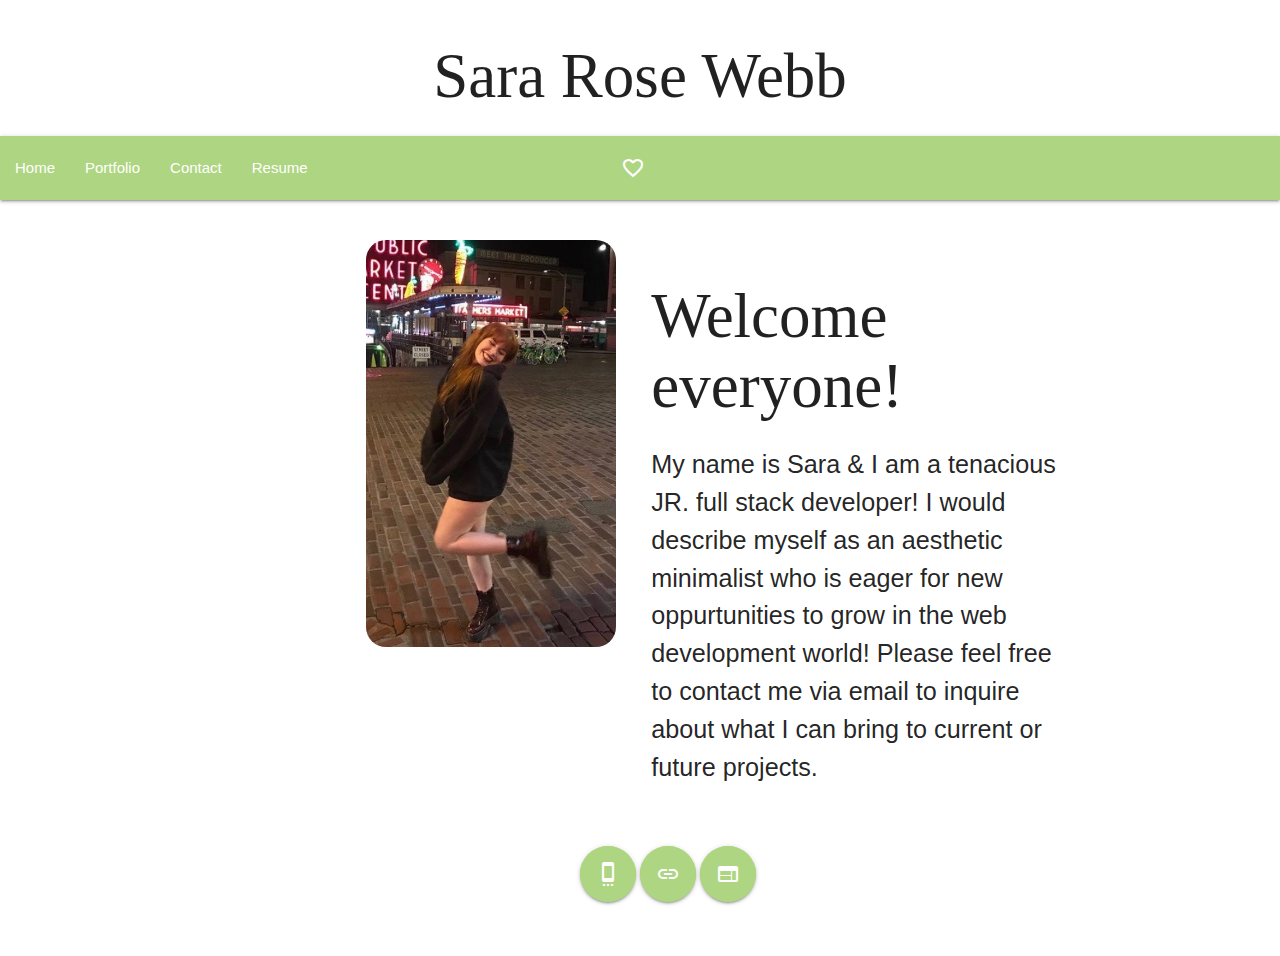
<file: index.html>
<!DOCTYPE html>
<html>
  <head>
    <!--Import Google Icon Font-->
    <link href="https://fonts.googleapis.com/icon?family=Material+Icons" rel="stylesheet">
    <!--Import materialize.css-->
    <link rel="stylesheet" href="https://cdnjs.cloudflare.com/ajax/libs/materialize/1.0.0/css/materialize.min.css">
    <link rel="stylesheet" href="style.css"
    <!--Let browser know website is optimized for mobile-->
    <meta name="viewport" content="width=device-width, initial-scale=1.0"/>
  </head>
  <title>Sara Rose Webb</title>
  <div class="container whatever"></div>
<h1  class="center-align" id="whatever">Sara Rose Webb</h1>
<nav>
    <div class=" light-green lighten-2 nav-wrapper hoverable">
      <a href="#" class="brand-logo center  "><i class="material-icons">favorite_border</i></a>
      <ul id="nav-mobile" class="left hide-on-med-and-down">
        <li><a href="index.html">Home</a></li>
        <li><a href="portfolio.html">Portfolio</a></li>
        <li><a href="contact.html">Contact</a></li>
        <li><a href="Resume.pdf">Resume</a></li>
       
      </ul>
    </div>
  </nav>
  <div class="container  ">
   
    <div class="row"></div>
  <div style="padding: 20px;" 
  class="row">
    
    
    <div class="col s8 m4 offset-m2  ">
        <div style="width:100px"></div>
    <img  class=" responsive   center-align " style="width:250px ;border-radius:20px ; " src="newpic.jpeg" alt=""/>
    </div>

    <div class="col s12 m6 valign-wrapper">
  <span class="flow-text">  
    <h1 id="whatever">Welcome everyone!</h1>
      
       My name is Sara & I am a tenacious JR. full stack developer! I would describe myself as an aesthetic minimalist who is eager for new oppurtunities to grow in the web development world! Please feel free to contact me via email to inquire about what I can bring to current or future projects.</span></div>
  </div>
<div class="row" style="padding: 20px;">
   <div class="col m12 offset-m5">
<a class="btn-floating btn-large waves-effect waves-light light-green lighten-2 hoverable pulse" href="contact.html"><i class="material-icons right">settings_cell</i></a>
<a class="btn-floating btn-large waves-effect waves-light light-green lighten-2 hoverable pulse" href="https://www.linkedin.com/in/sara-webb-8192401a1/"><i class="material-icons left">link</i>button</a>
<a class="btn-floating btn-large waves-effect waves-light light-green lighten-2 hoverable pulse" href="portfolio.html"><i class="material-icons right">web</i>button</a>
</div>
</div>
</div>
        
            </div>

    </div>
</form>
</file>
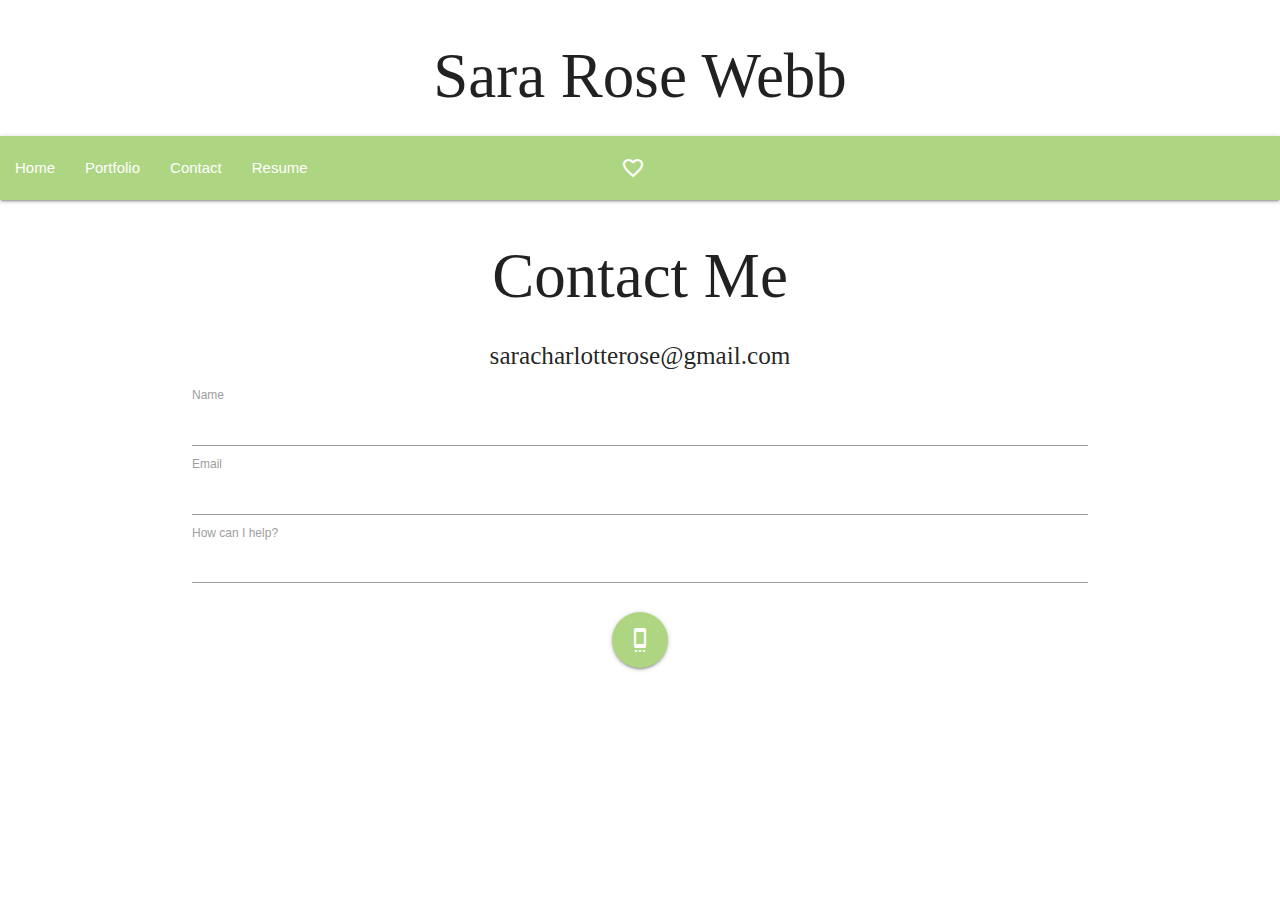
<file: contact.html>
<!DOCTYPE html>
<html lang="en">
<head>
    <meta charset="UTF-8">
    <meta name="viewport" content="width=device-width, initial-scale=1.0">
    <title>Contact</title>
    <link href="https://fonts.googleapis.com/icon?family=Material+Icons" rel="stylesheet">
    <!--Import materialize.css-->
    <link rel="stylesheet" href="https://cdnjs.cloudflare.com/ajax/libs/materialize/1.0.0/css/materialize.min.css">
    <link rel="stylesheet" href="style.css"
    <!--Let browser know website is optimized for mobile-->
    <meta name="viewport" content="width=device-width, initial-scale=1.0"/>
  </head>
  <title>Contact</title>
  <div class="container whatever"></div>
<h1  class="center-align" id="whatever">Sara Rose Webb</h1>
<nav>
    <div class=" light-green lighten-2 nav-wrapper hoverable">
      <a href="#" class="brand-logo center  "><i class="material-icons">favorite_border</i></a>
      <ul id="nav-mobile" class="left hide-on-med-and-down">
        <li><a href="index.html">Home</a></li>
        <li><a href="portfolio.html">Portfolio</a></li>
        <li><a href="contact.html">Contact</a></li>
        <li><a href="Resume.pdf">Resume</a></li>
        
       
      </ul>
    </div>
  </nav>

</head>
<h1  class="center-align"id="whatever">Contact Me</h1>
<p class="flow-text center-align" id="kitten">saracharlotterose@gmail.com</p>
<body>
    <div class="container">
    <form action="mailto:saracharlotterose@gmail.com">
    <div class="input-field">
        <input type="text" id="name">
        <label class="active" for="name">Name</label>
        </div>
        <div class="input-field">
            <input type="email" id="email" class="validate">
            <label class="active" for="Email">Email</label>
            </div>
            <div class="input-field">
                <textarea type="email" id="textarea" class="materialize-textarea">
                </textarea>
                <label class="active" for="textarea">How can I help?</label>
            </div>
        </div>
    </div>
</form>
<div class="center-align">
<a class="btn-floating btn-large waves-effect waves-light light-green lighten-2 hoverable " href="contact.html"><i class="material-icons right">settings_cell</i></a>
</div>
</body>
</html>
</file>
<file: style.css>
#whatever{
    font-family: Brush Script MT, Brush Script Std, cursive;
}

#kitten{
    font-family: Apple chancery , cursive;
}
</file>
